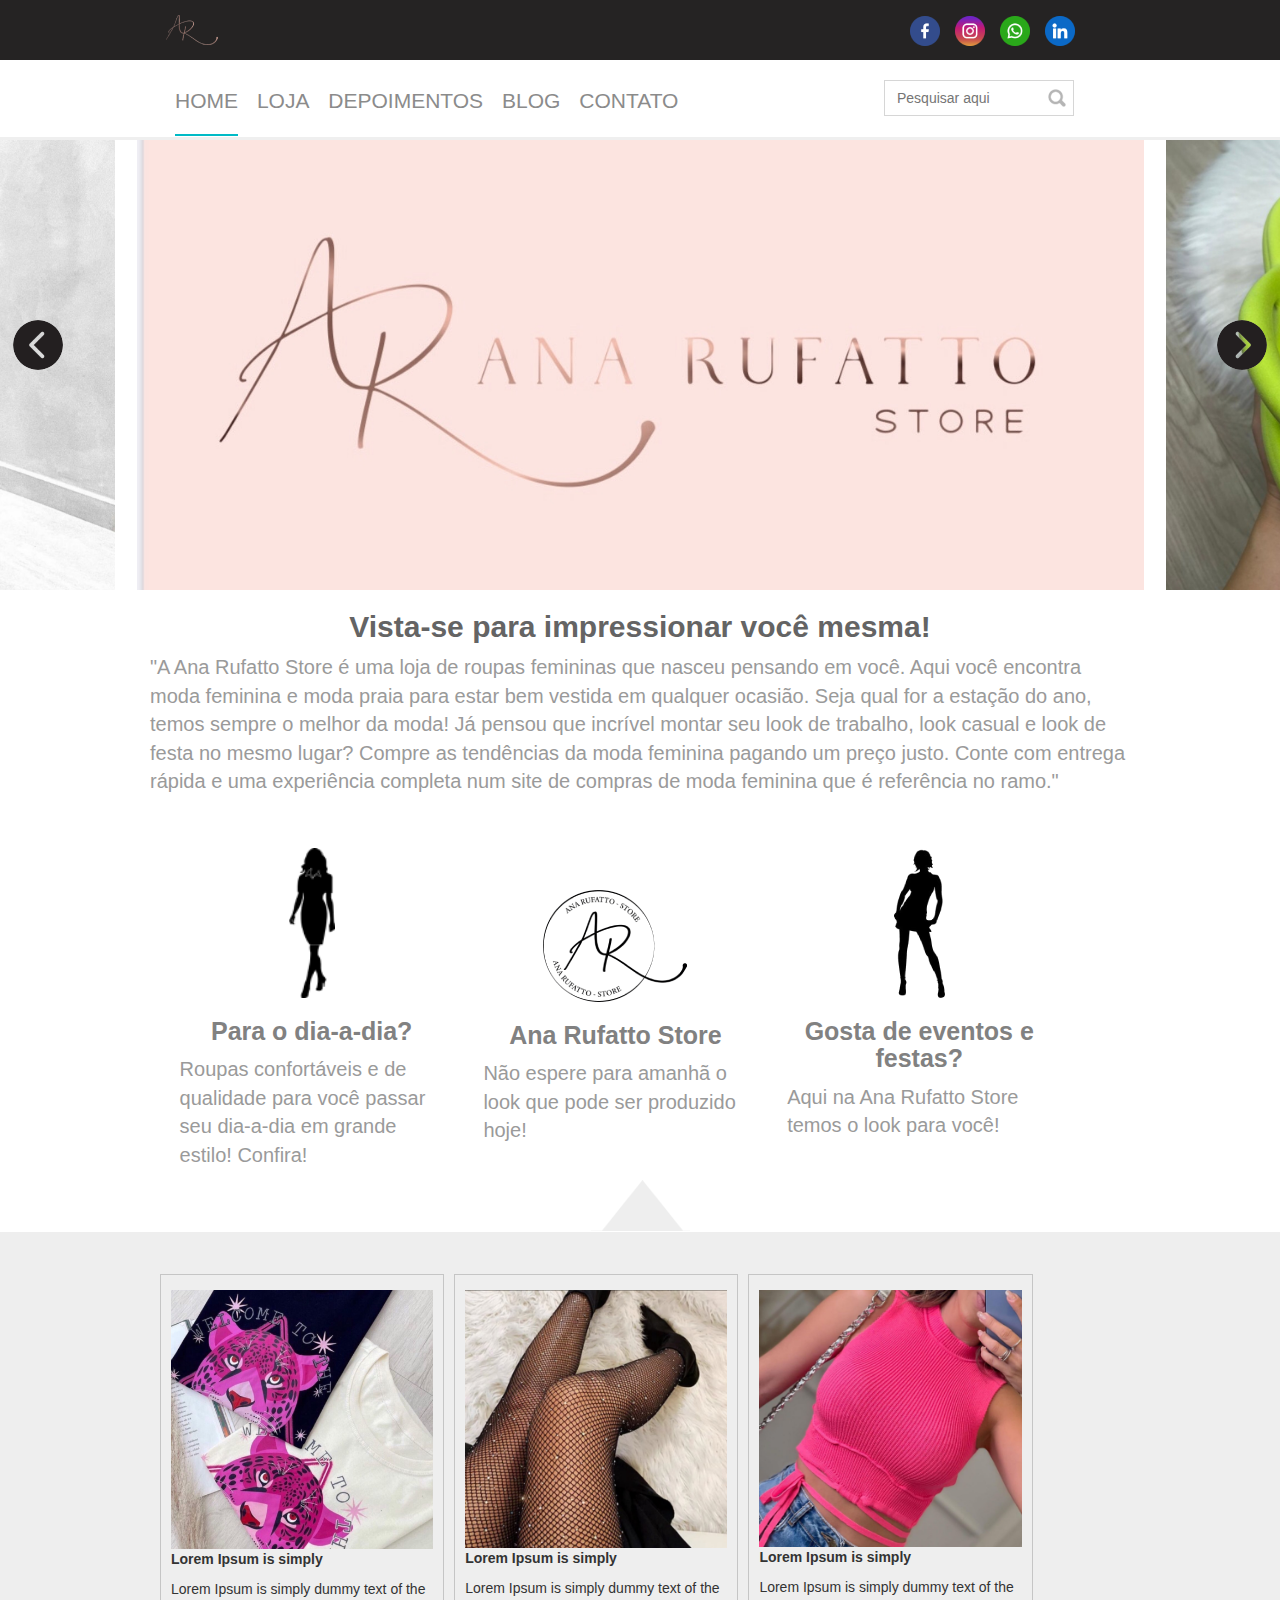
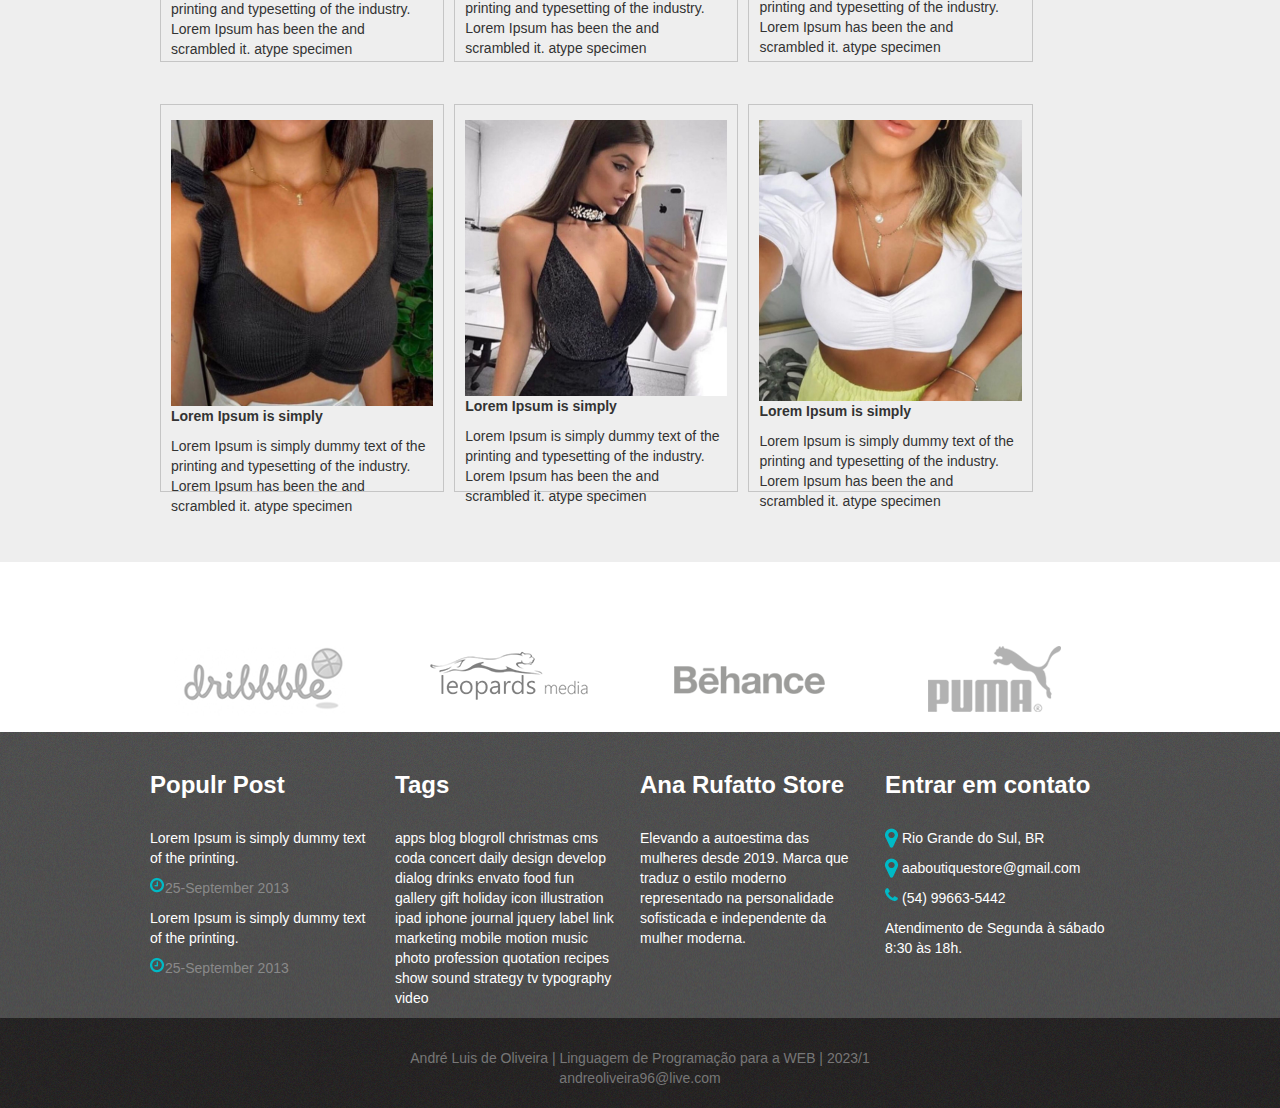
<file: index.html>
<html>

<head>
    <meta charset="UTF-8">
    <script src="https://ajax.googleapis.com/ajax/libs/jquery/3.3.1/jquery.min.js"></script>
    <link rel="stylesheet" href="./css/bootstrep.css">
    <link rel="stylesheet" href="./css/main.css">
    <link rel="stylesheet" type="text/css" href="./css/slick.css" />
    <title>Ana Rufatto Store</title>
</head>

<body>
    <header class="menu-principal">
        <main>
            <div class="header-1">
                <div class="logo">
                    <img src="./img/iconelogo.png" alt="">
                </div>
                <div class="redes-sociais" style="margin-top: 16px;">
                    <ul>
                        <li><a href="https://www.facebook.com/"><img alt="Facebook" title="Facebook"
                                    src="./img/facebook.png"></a></li>
                        <li><a href="https://www.instagram.com/"><img alt="Instagram" title="Instagram"
                                    src="./img/instagram.png"></a></li>
                        <li><a href="https://web.whatsapp.com/"><img alt="WhatsApp" title="WhatsApp"
                                    src="./img/whatsapp.png"></a></li>
                        <li><a href="https://www.linkedin.com/"><img alt="Linkedin" title="Linkedin"
                                    src="./img/linkedin.png"></a></li>
                    </ul>
                </div>
            </div>
        </main>
    </header>
    <main class=" col-100 menu-urls">
        <div class="header-2">
            <div class="menu">
                <ul style="margin-top: 16px;">
                    <li class="active"><a href="index.html">Home</a></li>
                    <li><a href="loja.html">Loja</a></li>
                    <li><a href="depoimentos.html">depoimentos</a></li>
                    <li><a href="blogpessoal.html">Blog</a></li>
                    <li><a href="contato.html">Contato</a></li>
                </ul>
            </div>
            <div class="busca">
                <input placeholder="Pesquisar aqui" type="text">
            </div>
        </div>
    </main>
    <div class="col-100">
        <div class="slider-principal">
            <img src="./img/sliderprincipal.jpeg">
            <img src="./img/slider1.jpeg">
            <img src="./img/slider2.jpeg">
            <img src="./img/slider3.jpeg">
            <img src="./img/slider4.jpeg">
            <img src="./img/slider5.jpeg">
        </div>
    </div>
    <div class="col-100">
        <div class="content texto-destaque">
            <h1><strong>Vista-se para impressionar você mesma!</strong></h1>
            <p>"A Ana Rufatto Store é uma loja de roupas femininas que nasceu pensando em você. Aqui você encontra moda
                feminina e moda praia para estar bem vestida em qualquer ocasião. Seja qual for a estação do ano, temos
                sempre o melhor da moda!
                Já pensou que incrível montar seu look de trabalho, look casual e look de festa no mesmo lugar?

                Compre as tendências da moda feminina pagando um preço justo. Conte com entrega rápida e uma experiência
                completa num site de compras de moda feminina que é referência no ramo."</p>

            <div class="col-3 bloco-texto bloco-texto-full">
                <img src="./img/sombra1.png" alt="">
                <h3><b>Para o dia-a-dia?</b></h3>
                <p>
                    Roupas confortáveis e de qualidade para você passar
                    seu dia-a-dia em grande estilo! Confira!
                </p>
            </div>
            <div class="col-3 bloco-texto bloco-texto-full" style="margin-top: 6em;">
                <img src="./img/logonova (1).png" alt="">
                <h3><b>Ana Rufatto Store</b></h3>
                <p>
                    Não espere para amanhã o look que pode ser produzido hoje!
                </p>
            </div>
            <div class="col-3 bloco-texto bloco-texto-full">
                <img src="./img/sombra3.png" alt="">
                <h3><b>Gosta de eventos e festas?</b></h3>
                <p>
                    Aqui na Ana Rufatto Store temos o look para você!
                </p>
            </div>
        </div>
    </div>
    <div class="col-100 bloco-imagens-texto">
        <div class="content-1">
            <div class="col-3 bloco-texto bloco-imagem">
                <img src="./img/imagem1.jpeg">
                <p><b>Lorem Ipsum is simply</b></p>
                <p>Lorem Ipsum is simply dummy text of the printing and typesetting of the
                    industry. Lorem
                    Ipsum has been
                    the and scrambled it.
                    atype specimen
                </p>
            </div>
            <div class="col-3 bloco-texto bloco-imagem">
                <img src="./img/imagem2.jpeg">
                <p><b>Lorem Ipsum is simply</b></p>
                <p>Lorem Ipsum is simply dummy text of the printing and typesetting of the
                    industry. Lorem
                    Ipsum has been
                    the and scrambled it.
                    atype specimen
                </p>
            </div>
            <div class="col-3 bloco-texto bloco-imagem">
                <img src="./img/imagem3.jpeg">
                <p><b>Lorem Ipsum is simply</b></p>
                <p>Lorem Ipsum is simply dummy text of the printing and typesetting of the
                    industry. Lorem
                    Ipsum has been
                    the and scrambled it.
                    atype specimen
                </p>
            </div>
        </div>
        <div class="content-1">
            <div class="col-3 bloco-texto bloco-imagem">
                <img src="./img/imagem4.jpeg">
                <p><b>Lorem Ipsum is simply</b></p>
                <p>Lorem Ipsum is simply dummy text of the printing and typesetting of the
                    industry. Lorem
                    Ipsum has been
                    the and scrambled it.
                    atype specimen
                </p>
            </div>
            <div class="col-3 bloco-texto bloco-imagem">
                <img src="./img/imagem5.jpeg">
                <p><b>Lorem Ipsum is simply</b></p>
                <p>Lorem Ipsum is simply dummy text of the printing and typesetting of the
                    industry. Lorem
                    Ipsum has been
                    the and scrambled it.
                    atype specimen
                </p>
            </div>
            <div class="col-3 bloco-texto bloco-imagem">
                <img src="./img/imagem6.jpeg">
                <p><b>Lorem Ipsum is simply</b></p>
                <p>Lorem Ipsum is simply dummy text of the printing and typesetting of the
                    industry. Lorem
                    Ipsum has been
                    the and scrambled it.
                    atype specimen
                </p>
            </div>
        </div>
    </div>
    <div class="col-100 bloco-logos">
        <div class="content">
            <div class="col-4">
                <img alt="logo" title="logo" src="img/logo1.png" />
            </div>
            <div class="col-4">
                <img alt="logo" title="logo" src="img/logo2.png" />
            </div>
            <div class="col-4">
                <br />
                <img alt="logo" title="logo" src="img/logo3.png" />
            </div>
            <div class="col-4">
                <img alt="Puma" title="Puma" src="img/logo4.png" />
            </div>
        </div>
    </div>
    <footer>
        <div class="col-100 footer">
            <div class="content">
                <div class="col-4">
                    <h3><b>Populr Post</b></h3>
                    <br>
                    <p>Lorem Ipsum is simply dummy
                        text of the printing.</p>
                    <p class="clock">25-September 2013
                    <p>
                    <p>Lorem Ipsum is simply dummy
                        text of the printing.</p>
                    <p class="clock">25-September 2013
                    <p>
                </div>
                <div class="col-4">
                    <h3><b>Tags</b></h3>
                    <br>
                    <p>apps blog blogroll christmas cms coda concert daily design develop dialog drinks envato food fun
                        gallery gift holiday icon illustration ipad iphone journal jquery label link marketing mobile
                        motion music photo profession quotation recipes show sound strategy tv typography video</p>
                </div>
                <div class="col-4">
                    <h3><b>Ana Rufatto Store</b></h3>
                    <br>
                    <p>
                        Elevando a autoestima das mulheres desde 2019.
                        Marca que traduz o estilo moderno representado na personalidade sofisticada e independente da
                        mulher moderna.
                    </p>
                </div>
                <div class="col-4">
                    <h3><b>Entrar em contato</b></h3>
                    <br>
                    <p class="local">Rio Grande do Sul, BR
                    <p>
                    <p class="emailico">aaboutiquestore@gmail.com
                    <p>
                    <p class="telefoneico">(54) 99663-5442
                    <p>
                    <p>Atendimento de Segunda à sábado 8:30 às 18h.
                    <p>
                </div>
            </div>
        </div>
    </footer>
    <div class="col-100 footer-2">
        <div class="content">

            <p class="text-muted text-center">
                André Luis de Oliveira | Linguagem de Programação para a WEB | 2023/1</br>andreoliveira96@live.com
            </p>
        </div>
    </div>
    <script type="text/javascript" src="./js/jquery-1.11.0.min.js"></script>
    <script type="text/javascript" src="./js/jquery-migrate-1.2.1.min.js"></script>
    <script type="text/javascript" src="./js/slick.min.js"></script>
    <script type="text/javascript" src="./js/main.js"></script>
</body>

</html>
</file>
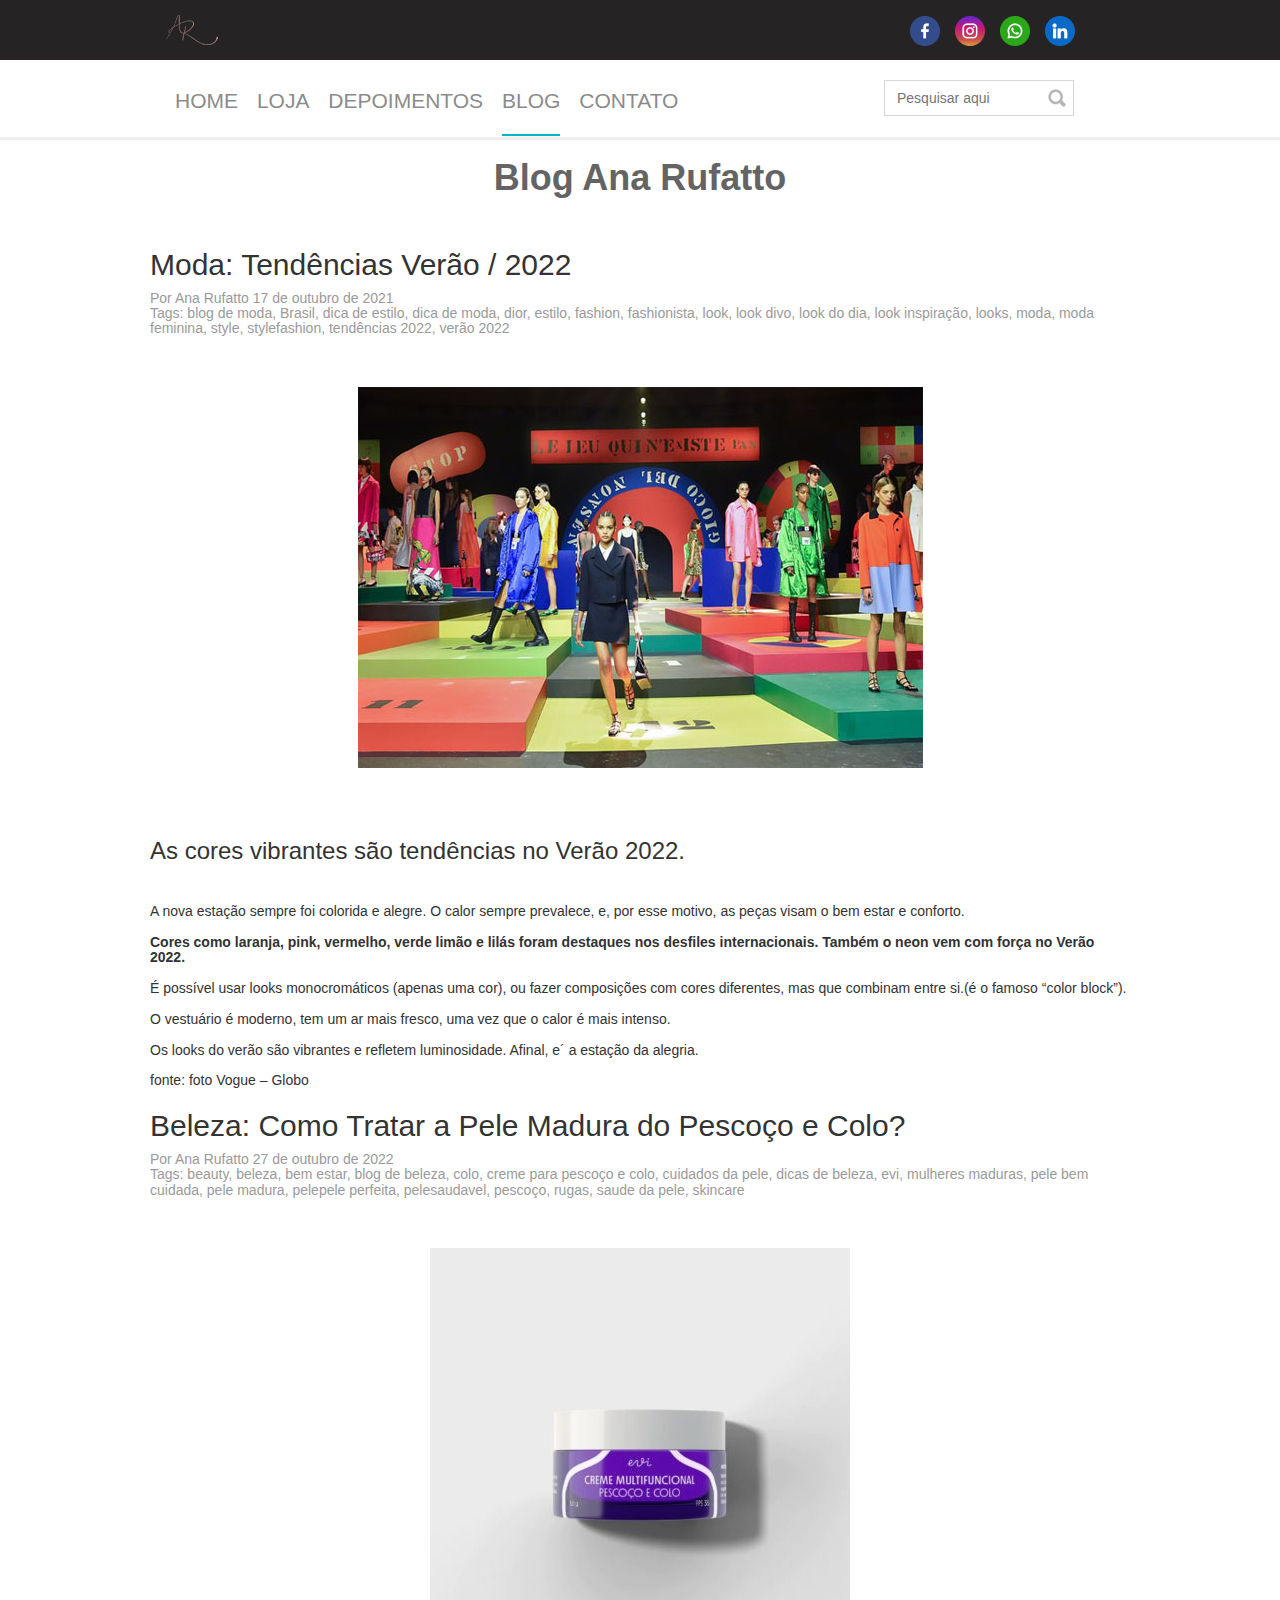
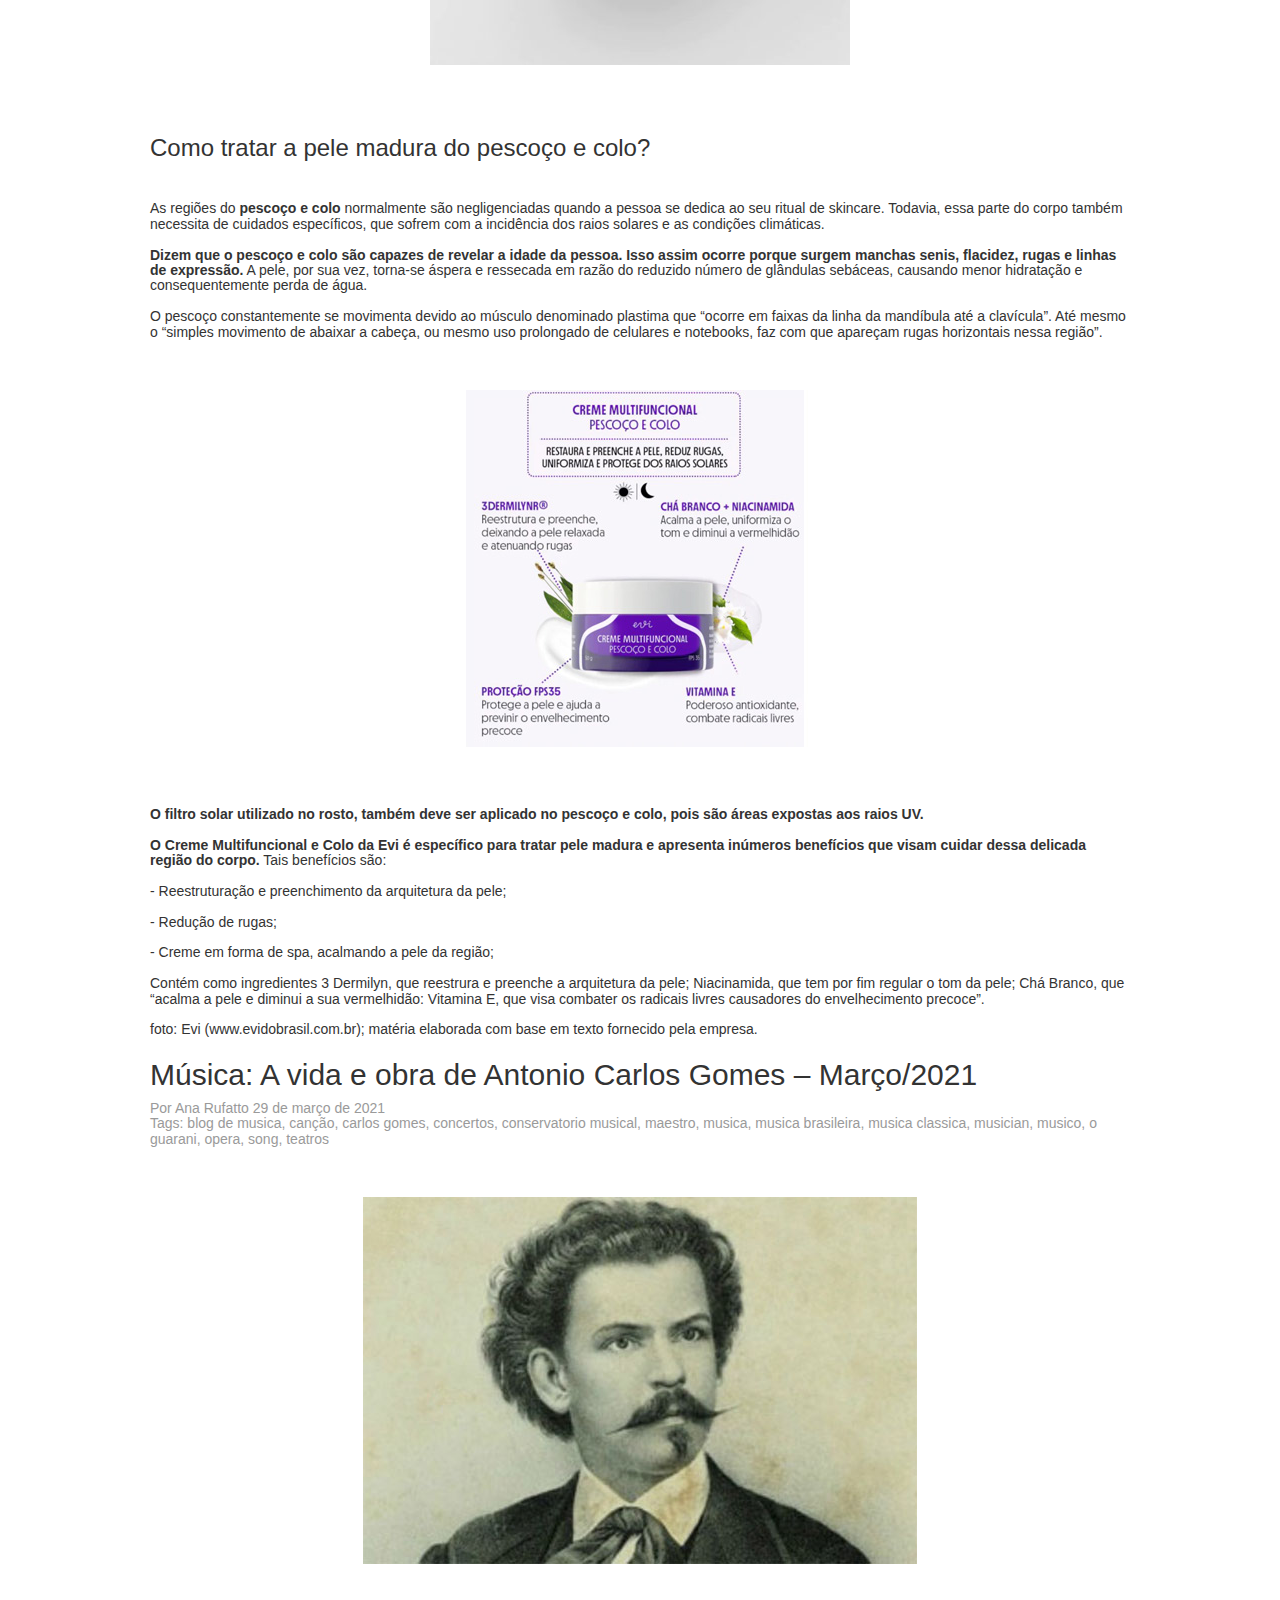
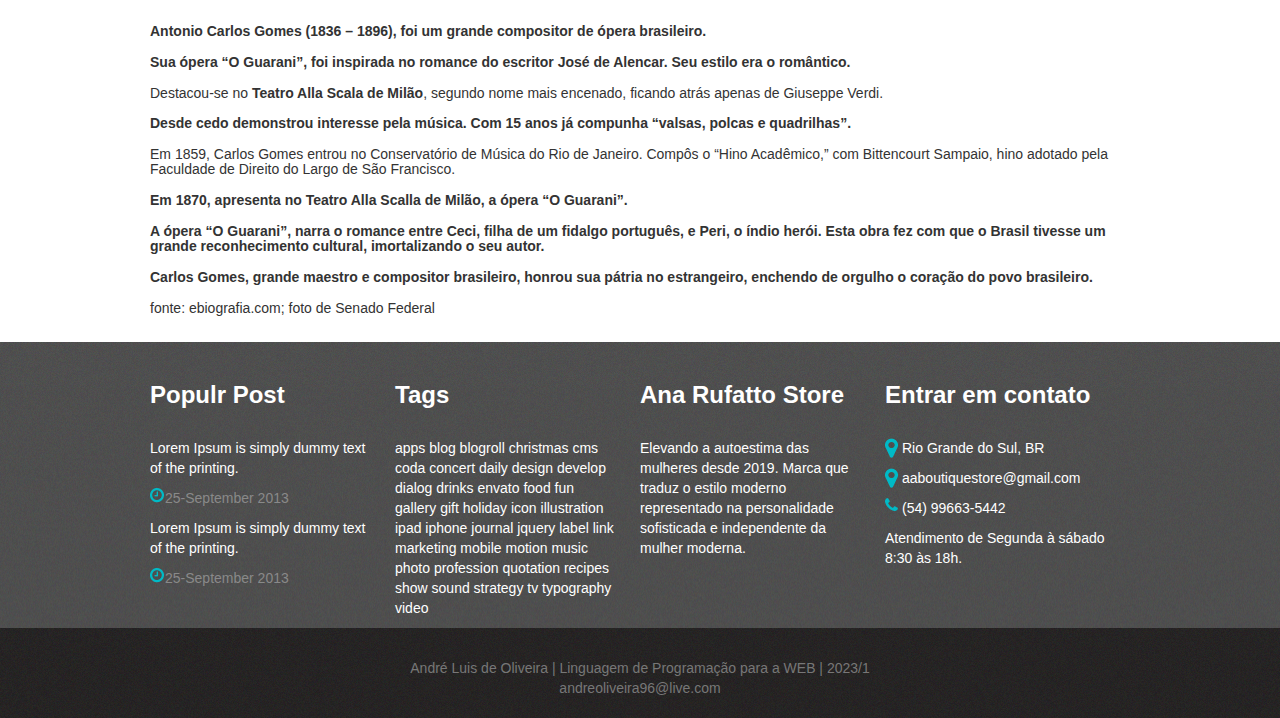
<file: blogpessoal.html>
<!DOCTYPE html>
<html>

<head>
    <meta charset="UTF-8">
    <script src="https://ajax.googleapis.com/ajax/libs/jquery/3.3.1/jquery.min.js"></script>
    <link rel="stylesheet" href="./css/bootstrep.css">
    <link rel="stylesheet" href="./css/main.css">
    <link rel="stylesheet" type="text/css" href="./css/slick.css" />
    <title>Blog Pessoal</title>
</head>

<body>
    <header class="menu-principal">
        <main>
            <div class="header-1">
                <div class="logo">
                    <img src="./img/iconelogo.png" alt="">
                </div>
                <div class="redes-sociais" style="margin-top: 16px;">
                    <ul>
                        <li><a href=""><img alt="Facebook" title="Facebook" src="./img/facebook.png"></a></li>
                        <li><a href=""><img alt="Instagram" title="Instagram" src="./img/instagram.png"></a></li>
                        <li><a href=""><img alt="WhatsApp" title="WhatsApp" src="./img/whatsapp.png"></a></li>
                        <li><a href=""><img alt="Linkedin" title="Linkedin" src="./img/linkedin.png"></a></li>
                    </ul>
                </div>
            </div>
        </main>
    </header>
    <main class=" col-100 menu-urls">
        <div class="header-2">
            <div class="menu">
                <ul style="margin-top: 16px;">
                    <li><a href="index.html">Home</a></li>
                    <li><a href="loja.html">Loja</a></li>
                    <li><a href="depoimentos.html">depoimentos</a></li>
                    <li class="active"><a href="blogpessoal.html">Blog</a></li>
                    <li><a href="contato.html">Contato</a></li>
                </ul>
            </div>
            <div class="busca">
                <input placeholder="Pesquisar aqui" type="text">
            </div>
        </div>
    </main>
    <div>
        <div class="content">
            <h1 style="text-align: center; margin-top: 10%;" class="texto-destaque"><strong>Blog Ana Rufatto</strong>
            </h1>
            <br>
            <div>
                <h2>Moda: Tendências Verão / 2022</h2>
                <h5 style="color: #9a9a9a;">Por Ana Rufatto 17 de outubro de 2021
                    <br>
                    Tags: blog de moda, Brasil, dica de estilo,
                    dica de moda, dior, estilo, fashion, fashionista, look, look divo, look do dia, look inspiração,
                    looks,
                    moda, moda feminina, style, stylefashion, tendências 2022, verão 2022
                </h5>
                <br><br>
                <p style="text-align: center;"><img src="./img/blog2.jpg" alt=""></p>
                <br><br>
                <h3>As cores vibrantes são tendências no Verão 2022.</h3>
                <br>
                <h5>A nova estação sempre foi colorida e alegre. O calor sempre prevalece, e, por esse motivo, as peças
                    visam o bem estar e conforto.
                    <br>
                    <br>
                    <strong>
                        Cores como laranja, pink, vermelho, verde limão e lilás foram destaques nos desfiles
                        internacionais.
                        Também o neon vem com força no Verão 2022.
                    </strong>
                    <br><br>
                    É possível usar looks monocromáticos (apenas uma cor), ou fazer composições com cores diferentes,
                    mas
                    que combinam entre si.(é o famoso “color block”).
                    <br><br>
                    O vestuário é moderno, tem um ar mais fresco, uma vez que o calor é mais intenso.
                    <br><br>
                    Os looks do verão são vibrantes e refletem luminosidade. Afinal, e´ a estação da alegria.
                    <br><br>
                    fonte: foto Vogue – Globo
                </h5>
            </div>
            <div>
                <h2>Beleza: Como Tratar a Pele Madura do Pescoço e Colo?</h2>
                <h5 style="color: #9a9a9a;">Por Ana Rufatto 27 de outubro de 2022
                    <br>
                    Tags: beauty, beleza, bem estar, blog de beleza, colo, creme para pescoço e colo, cuidados da pele,
                    dicas de beleza, evi, mulheres maduras, pele bem cuidada, pele madura, pelepele perfeita,
                    pelesaudavel,
                    pescoço, rugas, saude da pele, skincare
                </h5>
                <br><br>
                <p style="text-align: center;"><img src="./img/blog1.jpeg" alt=""></p>
                <br><br>
                <h3>Como tratar a pele madura do pescoço e colo?</h3>
                <br>
                <h5>As regiões do <strong>pescoço e colo</strong> normalmente são negligenciadas quando a pessoa se
                    dedica
                    ao seu ritual de
                    skincare. Todavia, essa parte do corpo também necessita de cuidados específicos, que sofrem com a
                    incidência dos raios solares e as condições climáticas.
                    <br>
                    <br>
                    <strong> Dizem que o pescoço e colo são capazes de revelar a idade da pessoa. Isso assim ocorre
                        porque
                        surgem
                        manchas senis, flacidez, rugas e linhas de expressão.</strong> A pele, por sua vez, torna-se
                    áspera
                    e ressecada
                    em razão do reduzido número de glândulas sebáceas, causando menor hidratação e consequentemente
                    perda de
                    água.
                    <br>
                    <br>
                    O pescoço constantemente se movimenta devido ao músculo denominado plastima que “ocorre em faixas da
                    linha da mandíbula até a clavícula”. Até mesmo o “simples movimento de abaixar a cabeça, ou mesmo
                    uso
                    prolongado de celulares e notebooks, faz com que apareçam rugas horizontais nessa região”.
                </h5>
                <br><br>
                <p style="text-align: center;"><img src="./img/blog1.1.jpg" alt=""></p>
                <br><br>
                <h5>
                    <strong>O filtro solar utilizado no rosto, também deve ser aplicado no pescoço e colo, pois são
                        áreas
                        expostas aos raios UV.
                        <br><br>
                        O Creme Multifuncional e Colo da Evi é específico para tratar pele madura e apresenta inúmeros
                        benefícios que visam cuidar dessa delicada região do corpo.</strong> Tais benefícios são:
                    <br><br>
                    - Reestruturação e preenchimento da arquitetura da pele;<br><br>
                    - Redução de rugas;<br><br>
                    - Creme em forma de spa, acalmando a pele da região;<br><br>
                    Contém como ingredientes 3 Dermilyn, que reestrura e preenche a arquitetura da pele; Niacinamida,
                    que
                    tem por fim regular o tom da pele; Chá Branco, que “acalma a pele e diminui a sua vermelhidão:
                    Vitamina
                    E, que visa combater os radicais livres causadores do envelhecimento precoce”.
                    <br><br>
                    foto: Evi (www.evidobrasil.com.br); matéria elaborada com base em texto fornecido pela empresa.
                </h5>
            </div>
            <div>
                <h2>Música: A vida e obra de Antonio Carlos Gomes – Março/2021</h2>
                <h5 style="color: #9a9a9a;">Por Ana Rufatto 29 de março de 2021
                    <br>
                    Tags: blog de musica, canção, carlos gomes,
                    concertos, conservatorio musical, maestro, musica, musica brasileira, musica classica, musician,
                    musico,
                    o guarani, opera, song, teatros
                </h5>
                <br><br>
                <p style="text-align: center;"><img src="./img/blog3.jpg" alt=""></p>
                <br><br>
                <h5>
                    <strong>Antonio Carlos Gomes (1836 – 1896), foi um grande compositor de ópera brasileiro.
                        <br><br>
                        Sua ópera “O Guarani”, foi inspirada no romance do escritor José de Alencar. Seu estilo era o
                        romântico.</strong>
                    <br><br>
                    Destacou-se no <strong>Teatro Alla Scala de Milão</strong>, segundo nome mais encenado, ficando
                    atrás
                    apenas de Giuseppe Verdi. <br><br>
                    <strong>Desde cedo demonstrou interesse pela música. Com 15 anos já compunha “valsas, polcas e
                        quadrilhas”.</strong><br><br>
                    Em 1859, Carlos Gomes entrou no Conservatório de Música do Rio de Janeiro. Compôs o “Hino
                    Acadêmico,”
                    com Bittencourt Sampaio, hino adotado pela Faculdade de Direito do Largo de São Francisco.
                    <br><br>
                    <strong>Em 1870, apresenta no Teatro Alla Scalla de Milão, a ópera “O Guarani”.
                        <br><br>
                        A ópera “O Guarani”, narra o romance entre Ceci, filha de um fidalgo português, e Peri, o índio
                        herói. Esta obra fez com que o Brasil tivesse um grande reconhecimento cultural, imortalizando o
                        seu
                        autor.
                        <br><br>
                        Carlos Gomes, grande maestro e compositor brasileiro, honrou sua pátria no estrangeiro, enchendo
                        de
                        orgulho o coração do povo brasileiro.</strong>
                    <br><br>
                    fonte: ebiografia.com; foto de Senado Federal
                    <br><br>
                </h5>
            </div>
        </div>
    </div>
    <footer>
        <div class="col-100 footer">
            <div class="content">
                <div class="col-4">
                    <h3><b>Populr Post</b></h3>
                    <br>
                    <p>Lorem Ipsum is simply dummy
                        text of the printing.</p>
                    <p class="clock">25-September 2013
                    <p>
                    <p>Lorem Ipsum is simply dummy
                        text of the printing.</p>
                    <p class="clock">25-September 2013
                    <p>
                </div>
                <div class="col-4">
                    <h3><b>Tags</b></h3>
                    <br>
                    <p>apps blog blogroll christmas cms coda concert daily design develop dialog drinks envato food fun
                        gallery gift holiday icon illustration ipad iphone journal jquery label link marketing mobile
                        motion music photo profession quotation recipes show sound strategy tv typography video</p>
                </div>
                <div class="col-4">
                    <h3><b>Ana Rufatto Store</b></h3>
                    <br>
                    <p>
                        Elevando a autoestima das mulheres desde 2019.
                        Marca que traduz o estilo moderno representado na personalidade sofisticada e independente da
                        mulher moderna.
                    </p>
                </div>
                <div class="col-4">
                    <h3><b>Entrar em contato</b></h3>
                    <br>
                    <p class="local">Rio Grande do Sul, BR
                    <p>
                    <p class="emailico">aaboutiquestore@gmail.com
                    <p>
                    <p class="telefoneico">(54) 99663-5442
                    <p>
                    <p>Atendimento de Segunda à sábado 8:30 às 18h.
                    <p>
                </div>
            </div>
        </div>
    </footer>
    <div class="col-100 footer-2">
        <div class="content">

            <p class="text-muted text-center">
                André Luis de Oliveira | Linguagem de Programação para a WEB | 2023/1</br>andreoliveira96@live.com
        </div>
    </div>
</body>

</html>
</file>
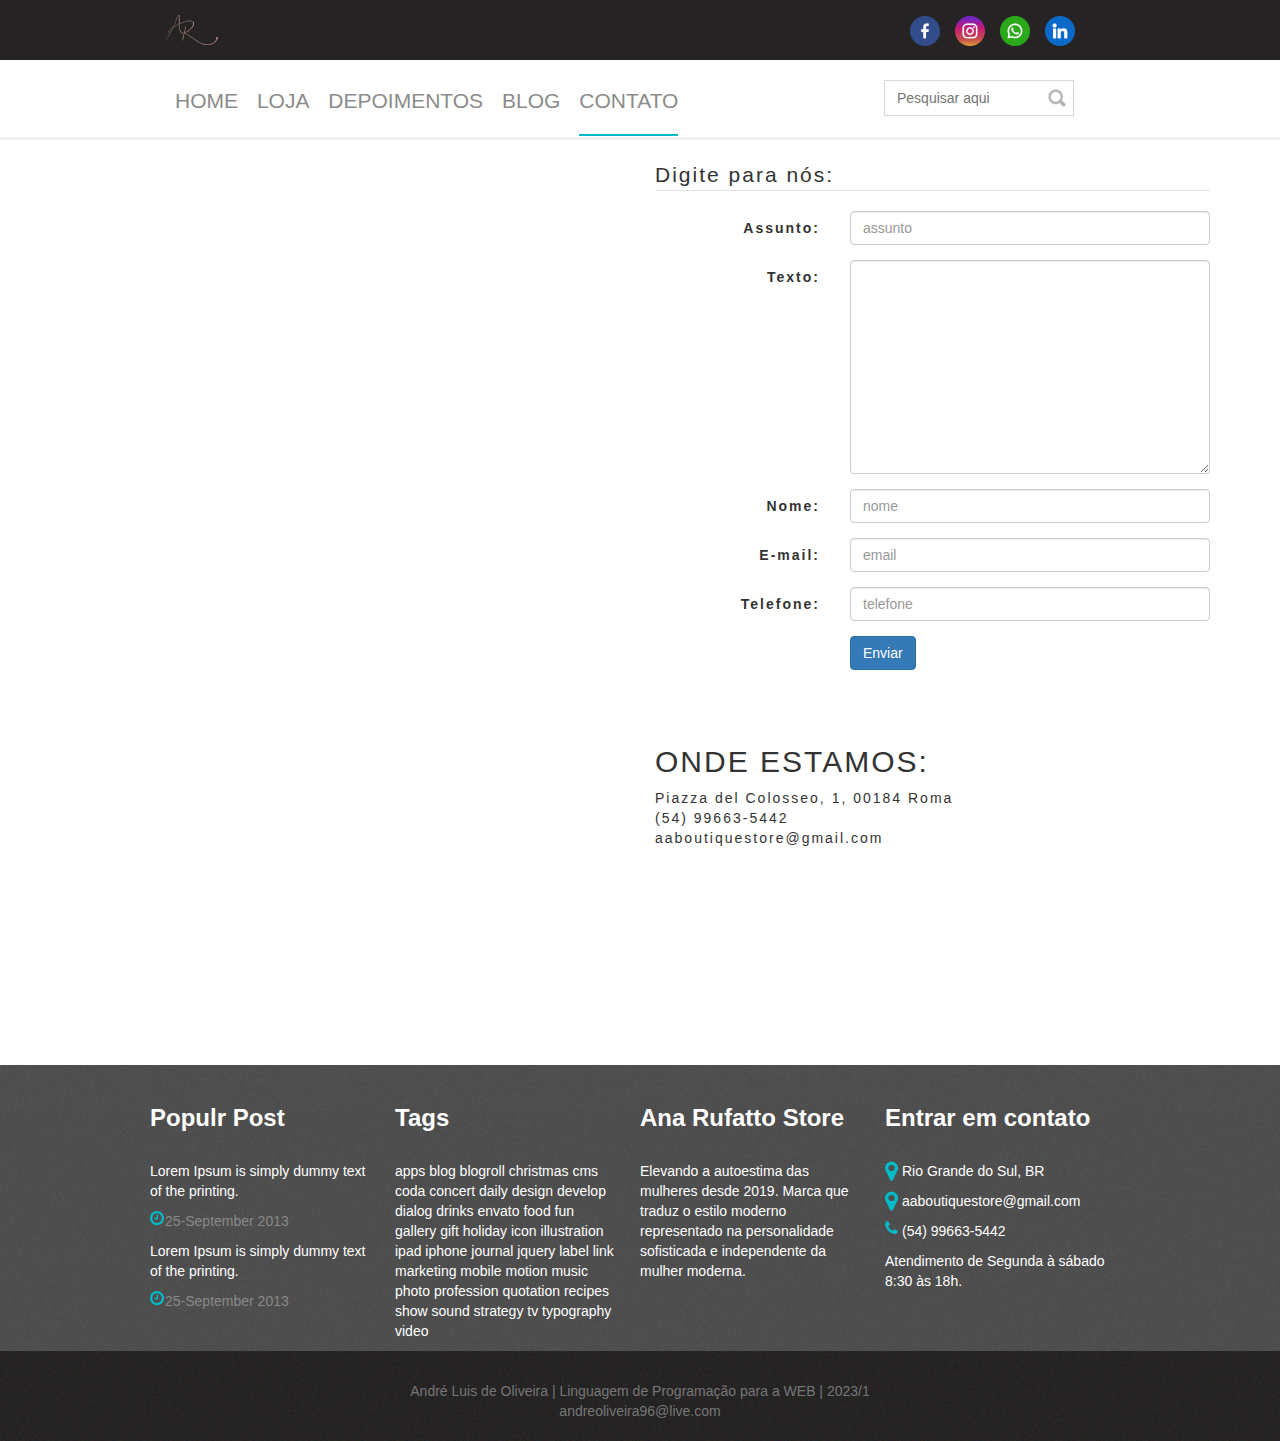
<file: contato.html>
<!DOCTYPE html>
<html>

<head>
    <meta charset="UTF-8">
    <script src="https://ajax.googleapis.com/ajax/libs/jquery/3.3.1/jquery.min.js"></script>
    <link rel="stylesheet" href="./css/bootstrep.css">
    <link rel="stylesheet" href="./css/main.css">
    <link rel="stylesheet" type="text/css" href="./css/slick.css" />
    <title>Contato</title>
</head>

<body>
    <header class="menu-principal">
        <main>
            <div class="header-1">
                <div class="logo">
                    <img src="./img/iconelogo.png" alt="">
                </div>
                <div class="redes-sociais" style="margin-top: 16px;">
                    <ul>
                        <li><a href=""><img alt="Facebook" title="Facebook" src="./img/facebook.png"></a></li>
                        <li><a href=""><img alt="Instagram" title="Instagram" src="./img/instagram.png"></a></li>
                        <li><a href=""><img alt="WhatsApp" title="WhatsApp" src="./img/whatsapp.png"></a></li>
                        <li><a href=""><img alt="Linkedin" title="Linkedin" src="./img/linkedin.png"></a></li>
                    </ul>
                </div>
            </div>
        </main>
    </header>
    <main class=" col-100 menu-urls">
        <div class="header-2">
            <div class="menu">
                <ul style="margin-top: 16px;">
                    <li><a href="index.html">Home</a></li>
                    <li><a href="loja.html">Loja</a></li>
                    <li><a href="depoimentos.html">depoimentos</a></li>
                    <li><a href="blogpessoal.html">Blog</a></li>
                    <li class="active"><a href="contato.html">Contato</a></li>
                </ul>
            </div>
            <div class="busca">
                <input placeholder="Pesquisar aqui" type="text">
            </div>
        </div>
    </main>



    <div class="row divc" id="contatti">
        <div class="container mt-5">
            <div class="row" style="height:450px;">
                <div class="col-md-6 maps" style="margin-top:20px;">
                    <iframe
                        src="https://www.google.com/maps/embed?pb=!1m14!1m8!1m3!1d11880.492291371422!2d12.4922309!3d41.8902102!3m2!1i1024!2i768!4f13.1!3m3!1m2!1s0x0%3A0x28f1c82e908503c4!2sColosseo!5e0!3m2!1sit!2sit!4v1524815927977"
                        frameborder="0" style="border:0" allowfullscreen></iframe>
                </div>
                <div class="col-md-6" style="margin-top:20px;">
                    <form class="form-horizontal" method="post" action="">
                        <fieldset>
                            <!-- Form Name -->
                            <legend>Digite para nós:</legend>
                            <!-- Text input-->
                            <div class="form-group">
                                <label class="col-md-4 control-label" for="assunto">Assunto:</label>
                                <div class="col-md-8">
                                    <input id="assunto" name="assunto" type="text" placeholder="assunto"
                                        class="form-control input-md">
                                </div>
                            </div>
                            <!-- Textarea -->
                            <div class="form-group">
                                <label class="col-md-4 control-label" for="textarea">Texto:</label>
                                <div class="col-md-8">
                                    <textarea class="form-control rounded-0" id="exampleFormControlTextarea1"
                                        rows="10"></textarea>
                                </div>
                            </div>
                            <!-- Text input-->
                            <div class="form-group">
                                <label class="col-md-4 control-label" for="nome">Nome:</label>
                                <div class="col-md-8">
                                    <input id="nome" name="nome" type="text" placeholder="nome"
                                        class="form-control input-md">
                                </div>
                            </div>
                            <!-- Text input-->
                            <div class="form-group">
                                <label class="col-md-4 control-label" for="email">E-mail:</label>
                                <div class="col-md-8">
                                    <input id="email" name="email" type="text" placeholder="email"
                                        class="form-control input-md">
                                </div>
                            </div>
                            <!-- Text input-->
                            <div class="form-group">
                                <label class="col-md-4 control-label" for="telefone">Telefone:</label>
                                <div class="col-md-8">
                                    <input id="telefone" name="telefone" type="text" placeholder="telefone"
                                        class="form-control input-md">
                                </div>
                            </div>
                            <!-- Button -->
                            <div class="form-group">
                                <label class="col-md-4 control-label" for="enviar"></label>
                                <div class="col-md-4">
                                    <button id="enviar" name="enviar" class="btn btn-primary"
                                        type="submit">Enviar</button>
                                </div>
                            </div>
                        </fieldset>
                    </form>
                    <div class="text-white" style="margin-top:60px;">
                        <h2 class="text-uppercase mt-4 font-weight-bold">Onde estamos:</h2>
                        <i class="fas fa-globe mt-3"></i> Piazza del Colosseo, 1, 00184 Roma<br>
                        <i class="fas fa-globe mt-3"></i> (54) 99663-5442<br>
                        <i class="fas fa-globe mt-3"></i> aaboutiquestore@gmail.com<br>
                    </div>
                </div>
            </div>
        </div>
    </div>



    <footer>
        <div class="col-100 footer">
            <div class="content">
                <div class="col-4">
                    <h3><b>Populr Post</b></h3>
                    <br>
                    <p>Lorem Ipsum is simply dummy
                        text of the printing.</p>
                    <p class="clock">25-September 2013
                    <p>
                    <p>Lorem Ipsum is simply dummy
                        text of the printing.</p>
                    <p class="clock">25-September 2013
                    <p>
                </div>
                <div class="col-4">
                    <h3><b>Tags</b></h3>
                    <br>
                    <p>apps blog blogroll christmas cms coda concert daily design develop dialog drinks envato food fun
                        gallery gift holiday icon illustration ipad iphone journal jquery label link marketing mobile
                        motion music photo profession quotation recipes show sound strategy tv typography video</p>
                </div>
                <div class="col-4">
                    <h3><b>Ana Rufatto Store</b></h3>
                    <br>
                    <p>
                        Elevando a autoestima das mulheres desde 2019.
                        Marca que traduz o estilo moderno representado na personalidade sofisticada e independente da
                        mulher moderna.
                    </p>
                </div>
                <div class="col-4">
                    <h3><b>Entrar em contato</b></h3>
                    <br>
                    <p class="local">Rio Grande do Sul, BR
                    <p>
                    <p class="emailico">aaboutiquestore@gmail.com
                    <p>
                    <p class="telefoneico">(54) 99663-5442
                    <p>
                    <p>Atendimento de Segunda à sábado 8:30 às 18h.
                    <p>
                </div>
            </div>
        </div>
    </footer>
    <div class="col-100 footer-2">
        <div class="content">

            <p class="text-muted text-center">
                André Luis de Oliveira | Linguagem de Programação para a WEB | 2023/1</br>andreoliveira96@live.com
        </div>
    </div>
</body>

</html>
</file>
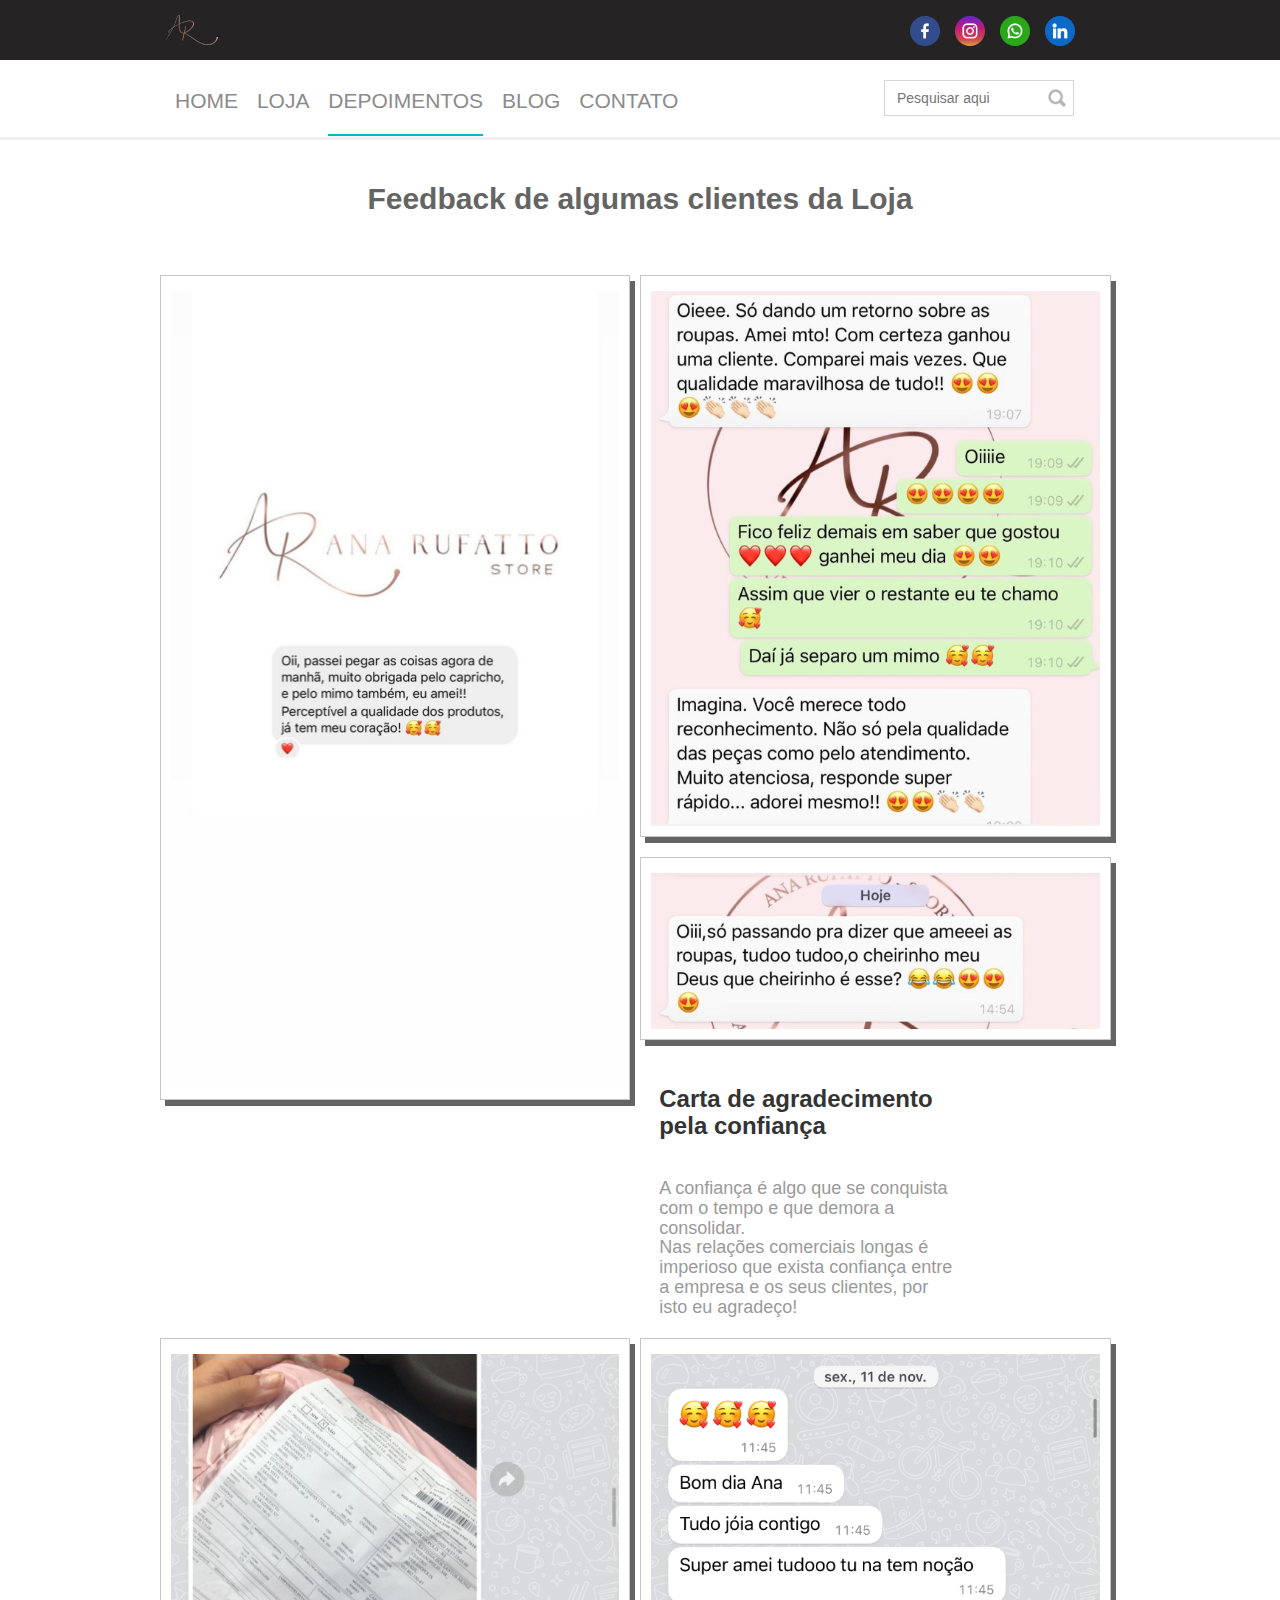
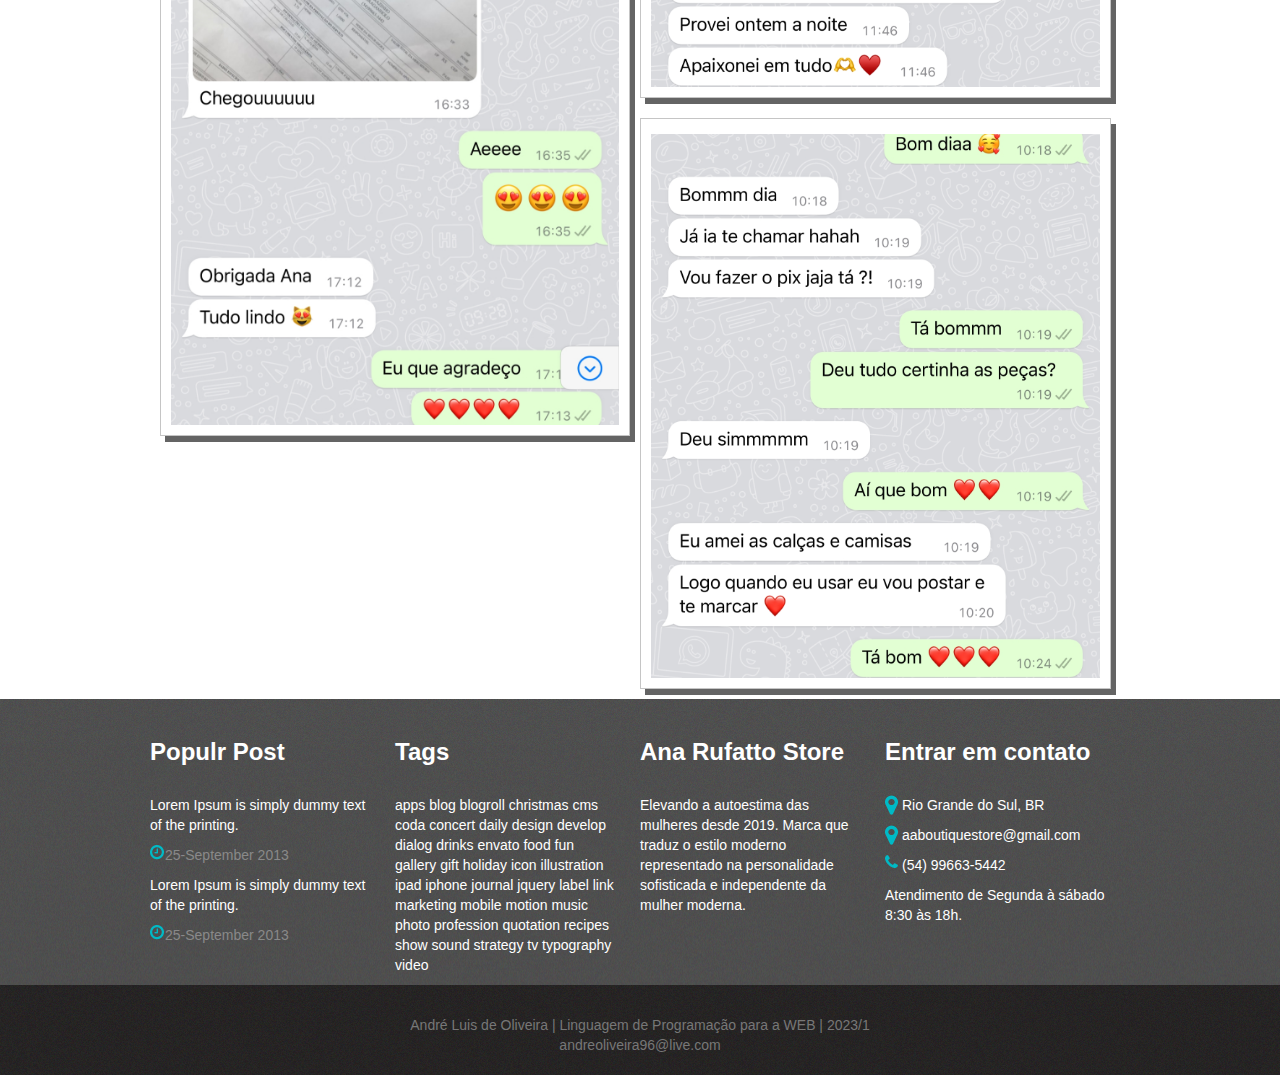
<file: depoimentos.html>
<!DOCTYPE html>
<html>

<head>
    <meta charset="UTF-8">
    <script src="https://ajax.googleapis.com/ajax/libs/jquery/3.3.1/jquery.min.js"></script>
    <link rel="stylesheet" href="./css/bootstrep.css">
    <link rel="stylesheet" href="./css/main.css">
    <link rel="stylesheet" type="text/css" href="./css/slick.css" />
    <title>Depoimentos</title>
</head>

<body>
    <header class="menu-principal">
        <main>
            <div class="header-1">
                <div class="logo">
                    <img src="./img/iconelogo.png" alt="">
                </div>
                <div class="redes-sociais" style="margin-top: 16px;">
                    <ul>
                        <li><a href=""><img alt="Facebook" title="Facebook" src="./img/facebook.png"></a></li>
                        <li><a href=""><img alt="Instagram" title="Instagram" src="./img/instagram.png"></a></li>
                        <li><a href=""><img alt="WhatsApp" title="WhatsApp" src="./img/whatsapp.png"></a></li>
                        <li><a href=""><img alt="Linkedin" title="Linkedin" src="./img/linkedin.png"></a></li>
                    </ul>
                </div>
            </div>
        </main>
    </header>
    <main class=" col-100 menu-urls">
        <div class="header-2">
            <div class="menu">
                <ul style="margin-top: 16px;">
                    <li><a href="index.html">Home</a></li>
                    <li><a href="loja.html">Loja</a></li>
                    <li class="active"><a href="depoimentos.html">Depoimentos</a></li>
                    <li><a href="blogpessoal.html">Blog</a></li>
                    <li><a href="contato.html">Contato</a></li>
                </ul>
            </div>
            <div class="busca">
                <input placeholder="Pesquisar aqui" type="text">
            </div>
        </div>
    </main>


    <div style="text-align: center; padding-top: 8%;" class="texto-destaque">
        <h1><strong>Feedback de algumas clientes da Loja</strong></h1>
        <br><br>
    </div>

    <div class="col-100">
        <div class="content-1">
            <div class="col-dep bloco-imagem-dep">
                <img src="./img/depoimento1.jpeg" alt="">
            </div>
        </div>
        <div class="content-1">
            <div class="col-dep bloco-imagem-dep">
                <img src="./img/depoimento3.jpeg" alt="">
            </div>
        </div>
        <div class="content-1">
            <div class="col-dep bloco-imagem-dep">
                <img src="./img/depoimento2.jpeg" alt="">
            </div>
        </div>
        <div class="content text-position">
            <h3><strong>Carta de agradecimento pela confiança</strong></h3>
            <br>
            <h4 style="color: #9a9a9a;">A confiança é algo que se conquista com o tempo e que demora a consolidar.<br>
                Nas
                relações comerciais
                longas é
                imperioso que exista confiança entre a empresa e os seus clientes, por isto eu agradeço!</h4>
        </div>
        <div class="content-1">
            <div class="col-dep bloco-imagem-dep">
                <img src="./img/depoimento5.jpeg" alt="">
            </div>
        </div>
        <div class="content-1">
            <div class="col-dep bloco-imagem-dep">
                <img src="./img/depoimento6.jpeg" alt="">
            </div>
        </div>
        <div class="content-1">
            <div class="col-dep bloco-imagem-dep">
                <img src="./img/depoimento7.jpeg" alt="">
            </div>
        </div>
    </div>

    <footer>
        <div class="col-100 footer">
            <div class="content">
                <div class="col-4">
                    <h3><b>Populr Post</b></h3>
                    <br>
                    <p>Lorem Ipsum is simply dummy
                        text of the printing.</p>
                    <p class="clock">25-September 2013
                    <p>
                    <p>Lorem Ipsum is simply dummy
                        text of the printing.</p>
                    <p class="clock">25-September 2013
                    <p>
                </div>
                <div class="col-4">
                    <h3><b>Tags</b></h3>
                    <br>
                    <p>apps blog blogroll christmas cms coda concert daily design develop dialog drinks envato food fun
                        gallery gift holiday icon illustration ipad iphone journal jquery label link marketing mobile
                        motion music photo profession quotation recipes show sound strategy tv typography video</p>
                </div>
                <div class="col-4">
                    <h3><b>Ana Rufatto Store</b></h3>
                    <br>
                    <p>
                        Elevando a autoestima das mulheres desde 2019.
                        Marca que traduz o estilo moderno representado na personalidade sofisticada e independente da
                        mulher moderna.
                    </p>
                </div>
                <div class="col-4">
                    <h3><b>Entrar em contato</b></h3>
                    <br>
                    <p class="local">Rio Grande do Sul, BR
                    <p>
                    <p class="emailico">aaboutiquestore@gmail.com
                    <p>
                    <p class="telefoneico">(54) 99663-5442
                    <p>
                    <p>Atendimento de Segunda à sábado 8:30 às 18h.
                    <p>
                </div>
            </div>
        </div>
    </footer>
    <div class="col-100 footer-2">
        <div class="content">

            <p class="text-muted text-center">
                André Luis de Oliveira | Linguagem de Programação para a WEB | 2023/1</br>andreoliveira96@live.com
            </p>
        </div>
    </div>
</body>

</html>
</file>
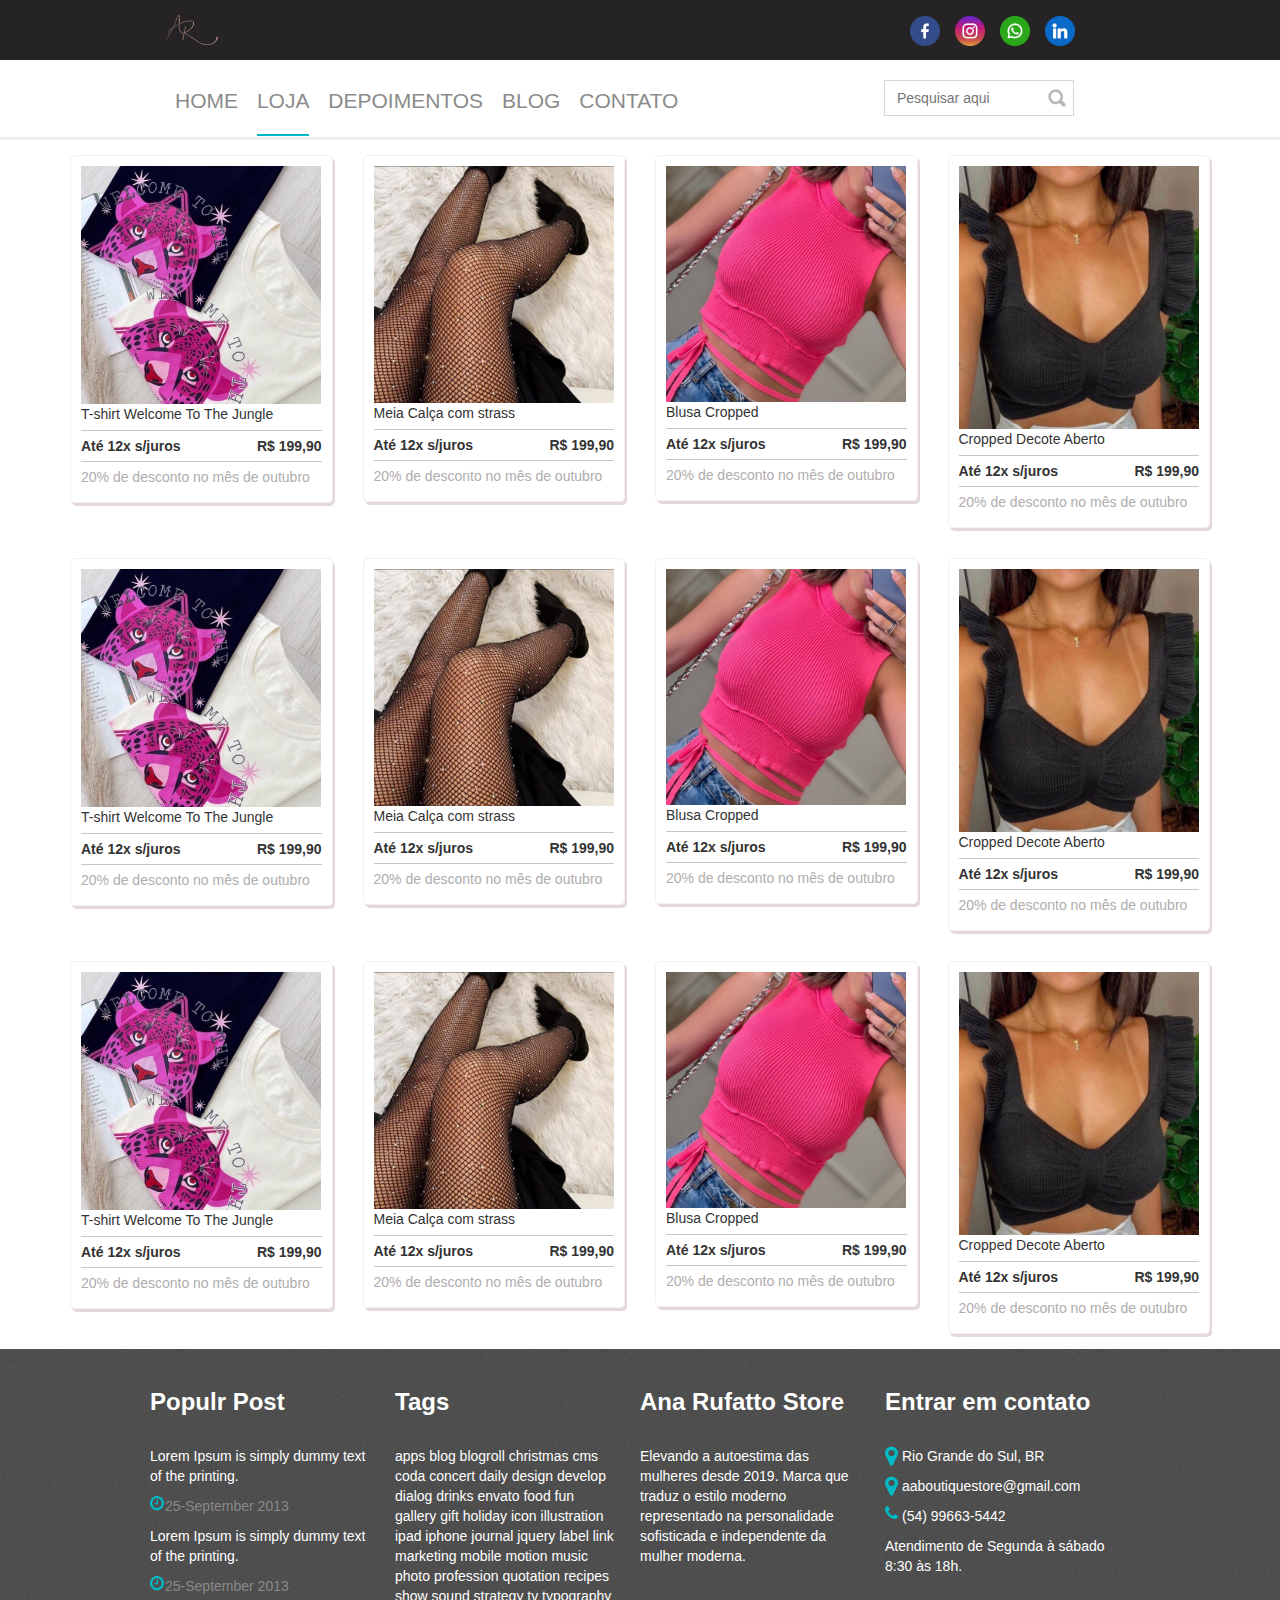
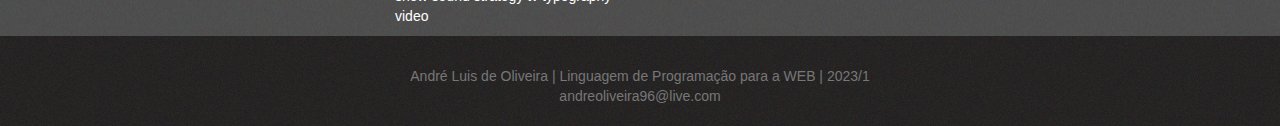
<file: loja.html>
<!DOCTYPE html>
<html>

<head>
    <meta charset="UTF-8">
    <script src="https://ajax.googleapis.com/ajax/libs/jquery/3.3.1/jquery.min.js"></script>
    <link rel="stylesheet" href="./css/bootstrep.css">
    <link rel="stylesheet" href="./css/main.css">
    <link rel="stylesheet" type="text/css" href="./css/slick.css" />
    <title>Loja</title>
</head>

<body>
    <header class="menu-principal">
        <main>
            <div class="header-1">
                <div class="logo">
                    <img src="./img/iconelogo.png" alt="">
                </div>
                <div class="redes-sociais" style="margin-top: 16px;">
                    <ul>
                        <li><a href=""><img alt="Facebook" title="Facebook" src="./img/facebook.png"></a></li>
                        <li><a href=""><img alt="Instagram" title="Instagram" src="./img/instagram.png"></a></li>
                        <li><a href=""><img alt="WhatsApp" title="WhatsApp" src="./img/whatsapp.png"></a></li>
                        <li><a href=""><img alt="Linkedin" title="Linkedin" src="./img/linkedin.png"></a></li>
                    </ul>
                </div>
            </div>
        </main>
    </header>
    <main class=" col-100 menu-urls">
        <div class="header-2">
            <div class="menu">
                <ul style="margin-top: 16px;">
                    <li><a href="index.html">Home</a></li>
                    <li class="active"><a href="loja.html">Loja</a></li>
                    <li><a href="depoimentos.html">depoimentos</a></li>
                    <li><a href="blogpessoal.html">Blog</a></li>
                    <li><a href="contato.html">Contato</a></li>
                </ul>
            </div>
            <div class="busca">
                <input placeholder="Pesquisar aqui" type="text">
            </div>
        </div>
    </main>


    <div class="container">
        <div class="row">
            <div class="col-lg-3 col-md-3 col-sm-6 col-xs-12">
                <div class="my-list">
                    <img src="img/imagem1.jpeg" alt="dsadas" />
                    <h3>T-shirt Welcome To The Jungle</h3>
                    <span>Até 12x s/juros</span>
                    <span class="pull-right">R$ 199,90</span>
                    <div class="offer">20% de desconto no mês de outubro</div>
                    <div class="detail">
                        <p>T-shirt Welcome To The Jungle</p>
                        <img src="img/imagem1.jpeg" alt="dsadas" />
                        <a href="#" class="btn btn-info">Carrinho</a>
                        <a href="#" class="btn btn-info">Detalhes</a>
                    </div>
                </div>
            </div>
            <div class="col-lg-3 col-md-3 col-sm-6 col-xs-12">
                <div class="my-list">
                    <img src="img/imagem2.jpeg" alt="dsadas" />
                    <h3>Meia Calça com strass</h3>
                    <span>Até 12x s/juros</span>
                    <span class="pull-right">R$ 199,90</span>
                    <div class="offer">20% de desconto no mês de outubro</div>
                    <div class="detail">
                        <p>Meia Calça com strass</p>
                        <img src="img/imagem2.jpeg" alt="dsadas" />
                        <a href="#" class="btn btn-info">Carrinho</a>
                        <a href="#" class="btn btn-info">Detalhes</a>
                    </div>
                </div>
            </div>
            <div class="col-lg-3 col-md-3 col-sm-6 col-xs-12">
                <div class="my-list">
                    <img src="img/imagem3.jpeg" alt="dsadas" />
                    <h3>Blusa Cropped</h3>
                    <span>Até 12x s/juros</span>
                    <span class="pull-right">R$ 199,90</span>
                    <div class="offer">20% de desconto no mês de outubro</div>
                    <div class="detail">
                        <p>Blusa Cropped</p>
                        <img src="img/imagem3.jpeg" alt="dsadas" />
                        <a href="#" class="btn btn-info">Carrinho</a>
                        <a href="#" class="btn btn-info">Detalhes</a>
                    </div>
                </div>
            </div>
            <div class="col-lg-3 col-md-3 col-sm-6 col-xs-12">
                <div class="my-list">
                    <img src="img/imagem4.jpeg" alt="dsadas" />
                    <h3>Cropped Decote Aberto</h3>
                    <span>Até 12x s/juros</span>
                    <span class="pull-right">R$ 199,90</span>
                    <div class="offer">20% de desconto no mês de outubro</div>
                    <div class="detail">
                        <p>Cropped Decote Aberto</p>
                        <img src="img/imagem4.jpeg" alt="dsadas" />
                        <a href="#" class="btn btn-info">Carrinho</a>
                        <a href="#" class="btn btn-info">Detalhes</a>
                    </div>
                </div>
            </div>
        </div>
    </div>

    <div class="container">
        <div class="row">
            <div class="col-lg-3 col-md-3 col-sm-6 col-xs-12">
                <div class="my-list">
                    <img src="img/imagem1.jpeg" alt="dsadas" />
                    <h3>T-shirt Welcome To The Jungle</h3>
                    <span>Até 12x s/juros</span>
                    <span class="pull-right">R$ 199,90</span>
                    <div class="offer">20% de desconto no mês de outubro</div>
                    <div class="detail">
                        <p>T-shirt Welcome To The Jungle</p>
                        <img src="img/imagem1.jpeg" alt="dsadas" />
                        <a href="#" class="btn btn-info">Carrinho</a>
                        <a href="#" class="btn btn-info">Detalhes</a>
                    </div>
                </div>
            </div>
            <div class="col-lg-3 col-md-3 col-sm-6 col-xs-12">
                <div class="my-list">
                    <img src="img/imagem2.jpeg" alt="dsadas" />
                    <h3>Meia Calça com strass</h3>
                    <span>Até 12x s/juros</span>
                    <span class="pull-right">R$ 199,90</span>
                    <div class="offer">20% de desconto no mês de outubro</div>
                    <div class="detail">
                        <p>Meia Calça com strass</p>
                        <img src="img/imagem2.jpeg" alt="dsadas" />
                        <a href="#" class="btn btn-info">Carrinho</a>
                        <a href="#" class="btn btn-info">Detalhes</a>
                    </div>
                </div>
            </div>
            <div class="col-lg-3 col-md-3 col-sm-6 col-xs-12">
                <div class="my-list">
                    <img src="img/imagem3.jpeg" alt="dsadas" />
                    <h3>Blusa Cropped</h3>
                    <span>Até 12x s/juros</span>
                    <span class="pull-right">R$ 199,90</span>
                    <div class="offer">20% de desconto no mês de outubro</div>
                    <div class="detail">
                        <p>Blusa Cropped</p>
                        <img src="img/imagem3.jpeg" alt="dsadas" />
                        <a href="#" class="btn btn-info">Carrinho</a>
                        <a href="#" class="btn btn-info">Detalhes</a>
                    </div>
                </div>
            </div>
            <div class="col-lg-3 col-md-3 col-sm-6 col-xs-12">
                <div class="my-list">
                    <img src="img/imagem4.jpeg" alt="dsadas" />
                    <h3>Cropped Decote Aberto</h3>
                    <span>Até 12x s/juros</span>
                    <span class="pull-right">R$ 199,90</span>
                    <div class="offer">20% de desconto no mês de outubro</div>
                    <div class="detail">
                        <p>Cropped Decote Aberto</p>
                        <img src="img/imagem4.jpeg" alt="dsadas" />
                        <a href="#" class="btn btn-info">Carrinho</a>
                        <a href="#" class="btn btn-info">Detalhes</a>
                    </div>
                </div>
            </div>
        </div>
    </div>

    <div class="container">
        <div class="row">
            <div class="col-lg-3 col-md-3 col-sm-6 col-xs-12">
                <div class="my-list">
                    <img src="img/imagem1.jpeg" alt="dsadas" />
                    <h3>T-shirt Welcome To The Jungle</h3>
                    <span>Até 12x s/juros</span>
                    <span class="pull-right">R$ 199,90</span>
                    <div class="offer">20% de desconto no mês de outubro</div>
                    <div class="detail">
                        <p>T-shirt Welcome To The Jungle</p>
                        <img src="img/imagem1.jpeg" alt="dsadas" />
                        <a href="#" class="btn btn-info">Carrinho</a>
                        <a href="#" class="btn btn-info">Detalhes</a>
                    </div>
                </div>
            </div>
            <div class="col-lg-3 col-md-3 col-sm-6 col-xs-12">
                <div class="my-list">
                    <img src="img/imagem2.jpeg" alt="dsadas" />
                    <h3>Meia Calça com strass</h3>
                    <span>Até 12x s/juros</span>
                    <span class="pull-right">R$ 199,90</span>
                    <div class="offer">20% de desconto no mês de outubro</div>
                    <div class="detail">
                        <p>Meia Calça com strass</p>
                        <img src="img/imagem2.jpeg" alt="dsadas" />
                        <a href="#" class="btn btn-info">Carrinho</a>
                        <a href="#" class="btn btn-info">Detalhes</a>
                    </div>
                </div>
            </div>
            <div class="col-lg-3 col-md-3 col-sm-6 col-xs-12">
                <div class="my-list">
                    <img src="img/imagem3.jpeg" alt="dsadas" />
                    <h3>Blusa Cropped</h3>
                    <span>Até 12x s/juros</span>
                    <span class="pull-right">R$ 199,90</span>
                    <div class="offer">20% de desconto no mês de outubro</div>
                    <div class="detail">
                        <p>Blusa Cropped</p>
                        <img src="img/imagem3.jpeg" alt="dsadas" />
                        <a href="#" class="btn btn-info">Carrinho</a>
                        <a href="#" class="btn btn-info">Detalhes</a>
                    </div>
                </div>
            </div>
            <div class="col-lg-3 col-md-3 col-sm-6 col-xs-12">
                <div class="my-list">
                    <img src="img/imagem4.jpeg" alt="dsadas" />
                    <h3>Cropped Decote Aberto</h3>
                    <span>Até 12x s/juros</span>
                    <span class="pull-right">R$ 199,90</span>
                    <div class="offer">20% de desconto no mês de outubro</div>
                    <div class="detail">
                        <p>Cropped Decote Aberto</p>
                        <img src="img/imagem4.jpeg" alt="dsadas" />
                        <a href="#" class="btn btn-info">Carrinho</a>
                        <a href="#" class="btn btn-info">Detalhes</a>
                    </div>
                </div>
            </div>
        </div>
    </div>

    <footer>
        <div class="col-100 footer">
            <div class="content">
                <div class="col-4">
                    <h3><b>Populr Post</b></h3>
                    <br>
                    <p>Lorem Ipsum is simply dummy
                        text of the printing.</p>
                    <p class="clock">25-September 2013
                    <p>
                    <p>Lorem Ipsum is simply dummy
                        text of the printing.</p>
                    <p class="clock">25-September 2013
                    <p>
                </div>
                <div class="col-4">
                    <h3><b>Tags</b></h3>
                    <br>
                    <p>apps blog blogroll christmas cms coda concert daily design develop dialog drinks envato food
                        fun
                        gallery gift holiday icon illustration ipad iphone journal jquery label link marketing
                        mobile
                        motion music photo profession quotation recipes show sound strategy tv typography video</p>
                </div>
                <div class="col-4">
                    <h3><b>Ana Rufatto Store</b></h3>
                    <br>
                    <p>
                        Elevando a autoestima das mulheres desde 2019.
                        Marca que traduz o estilo moderno representado na personalidade sofisticada e independente da
                        mulher moderna.
                    </p>
                </div>
                <div class="col-4">
                    <h3><b>Entrar em contato</b></h3>
                    <br>
                    <p class="local">Rio Grande do Sul, BR
                    <p>
                    <p class="emailico">aaboutiquestore@gmail.com
                    <p>
                    <p class="telefoneico">(54) 99663-5442
                    <p>
                    <p>Atendimento de Segunda à sábado 8:30 às 18h.
                    <p>
                </div>
            </div>
        </div>
    </footer>
    <div class="col-100 footer-2">
        <div class="content">

            <p class="text-muted text-center">
                André Luis de Oliveira | Linguagem de Programação para a WEB | 2023/1</br>andreoliveira96@live.com
        </div>
    </div>
    <script src="https://ajax.googleapis.com/ajax/libs/jquery/1.12.4/jquery.min.js"></script>
    <script src="https://maxcdn.bootstrapcdn.com/bootstrap/3.3.7/js/bootstrap.min.js"
        integrity="sha384-Tc5IQib027qvyjSMfHjOMaLkfuWVxZxUPnCJA7l2mCWNIpG9mGCD8wGNIcPD7Txa"
        crossorigin="anonymous"></script>
</body>

</html>
</file>
<file: css/main.css>
body {
    width: 100%;
    height: 100%;
    margin: 0%;
}

.img-loja img {
    height: 1206px;
    width: 1228px;
}

ul {
    padding: 0px !important;
}

.menu-principal {
    width: 100%;
    background-color: #252323;
    height: 60px;
}

main,
.content {
    margin: 0 auto;
    width: 980px;
    position: relative;
}

.logo {
    float: left;
    width: 70%;
    margin-top: 15px;
    margin-left: 16px;
}

.redes-sociais ul li {
    margin-left: 15px;
    display: inline-block;
    float: left;
    list-style: none;

}

.redes-sociais {
    width: 24%;
    float: right;
}

.header-2 {
    background-color: #ffffff;
    width: 980px;
    margin: 0 auto;
    padding: 10px;
}

.menu-urls {
    height: 80px;
    border-bottom: 3px solid #efefef;
}

.menu ul li {
    display: inline-block;
    color: #8b8b8b;
    margin-left: 15px;
    height: 50px;
}

.menu ul li a {
    display: inline-block;
    color: #8b8b8b;
    font-size: 21px;
    text-transform: uppercase;
    text-decoration: none;
}

.menu ul li:hover {
    border-bottom: 2px solid #00bac6;
}

.menu ul li a:hover {
    color: #00bac6;
}

.menu {
    width: 70%;
    float: left;
}

.busca {
    width: 30%;
    float: left;
    text-align: center;
}

.busca input {
    background-image: url('../img/buscador.png');
    background-repeat: no-repeat;
    background-position: 96%;
    height: 36px;
    margin-top: 10px;
    margin-left: 6px;
    padding: 12px;
    width: 190px;
    border: 1px solid #d6d6d6;
}

.active {
    border-bottom: 2px solid #00bac6;
}

.col-100 {
    width: 100%;
    float: left;
    position: relative;
}

.slider-principal {
    height: 50%;
}

.slider-principal img {
    margin-left: 22px;
}

.slick-initialized {
    overflow: hidden;
}

button.slick-prev {
    display: inline-block;
    font-size: 0px;
    border-radius: 50%;
    border: none;
    width: 50px;
    height: 50px;
    z-index: 9;
    background-color: transparent;
    position: absolute;
    background-image: url('../img/arrowesquerda.png');
    top: 40%;
    left: 1%;
}

button.slick-next {
    display: inline-block;
    font-size: 0px;
    border-radius: 50%;
    border: none;
    width: 50px;
    height: 50px;
    z-index: 9;
    background-color: transparent;
    position: absolute;
    background-image: url('../img/arrowdireita.png');
    top: 40%;
    right: 1%;

}

.texto-destaque strong {
    color: #646464;
}

.texto-destaque h1 {
    font-size: 30px;
    color: #818181;
}

.texto-destaque {
    text-align: center;
}

.texto-destaque p {
    font-size: 20px;
    color: #9a9a9a;
}

.col-3 {
    padding-left: 10px;
    padding-right: 10px;
    width: 29%;
    float: left;
    position: relative;
}

.col-3 h3 {
    font-size: 25px;
    color: #818181;
    font-weight: normal !important;
}

.bloco-imagem img {
    margin: 0 auto;
    width: 100%;
    height: auto;
}

.bloco-imagem {
    height: 388px;
    border: 1px solid #c5c5c5;
    padding-top: 15px;
    padding-bottom: 15px;
    margin-left: 10px;
}

.bloco-imagem b,
p {
    text-align: left;
}

.bloco-texto {
    margin-top: 3em;
}

.bloco-texto-full {
    margin-left: 2%;
}

h3 {
    font-weight: normal !important;
}

.bloco-imagens-texto {
    background-color: #eeeeee;
}

.bloco-imagens-texto:before {
    width: 100%;
    display: inline-block;
    content: '';
    height: 52px;
    background: #ffffff;
    background-image: url('../img/setinha.png');
    background-repeat: no-repeat;
    background-position: center;
}

.bloco-imagens-texto:after {
    width: 100%;
    display: inline-block;
    content: '';
    height: 70px;
    background: #eeeeee;
}

.bloco-imagem-dep {
    border: 1px solid #c5c5c5;
    padding-top: 15px;
    padding-bottom: 10px;
    margin-left: 10px;
    margin-top: 10px;
    margin-bottom: 10px;
    box-shadow: 5px 6px 0px #646464;

}

.text-position {
    width: 49%;
    padding-left: 26%;
    padding-top: 61%;
}

.col-dep {
    padding-left: 10px;
    padding-right: 10px;
    width: 48%;
    float: left;
    position: relative;

}

.content-1 {
    margin: 0 auto;
    width: 980px;
    position: relative;
}

.content-2 {
    margin-left: 20px;
}

.col-4 {
    float: left;
    width: 25%;
    text-align: center;
}

.col-4 img {
    cursor: pointer;
    margin: 0 auto;
    padding-top: 1em;
    vertical-align: middle;
}

.col-4 img:hover {
    margin-top: 10px !important;
    position: relative !important;
}

.bloco-logos {
    height: 170px;
    margin-left: -1%;
}

.bloco-logos img {
    margin-top: 50px;
}

.footer h3 {
    text-align: left;
}

.footer {
    background-image: url('../img/footer.png');
    color: #ffffff;
}

.footer-2 {
    background-image: url('../img/footer2.png');
    color: #c1c1c1;
    height: 90px;
}


.footer p {
    width: 90%;
    text-align: left;
}

.footer-2 p {
    padding: 10px;
}

.clock {
    color: #898989 !important;
}

.clock:before {
    content: '';
    width: 15px;
    height: 15px;
    display: inline-block;
    background-image: url('../img/clock.png');
    float: left;
    background-repeat: no-repeat;
    padding-left: 5px;
}

.local:before,
.emailico:before,
.telefoneico:before {
    content: '';
    width: 17px;
    height: 24px;
    display: inline-block;
    float: left;
    background-repeat: no-repeat;
    padding-left: 5px;
}

.local:before {
    background-image: url('../img/local.png');
}

.emailico:before {
    background-image: url('../img/emailico.png');
}

.telefoneico:before {
    background-image: url('../img/telefoneico.png');
}

img {
    max-width: 100%;
}

* {
    transition: all .5s ease;
    -moz-transition: all .5s ease;
    -webkit-transition: all .5s ease
}

.my-list {
    width: 100%;
    padding: 10px;
    border: 1px solid #f5efef;
    float: left;
    margin: 15px 0;
    border-radius: 5px;
    box-shadow: 2px 3px 0px #e4d8d8;
    position: relative;
    overflow: hidden;
}

.container .text-muted {
    margin: 5px 0;
}

.my-list h3 {
    text-align: left;
    font-size: 14px;
    font-weight: 500;
    line-height: 21px;
    margin: 0px;
    padding: 0px;
    border-bottom: 1px solid #ccc4c4;
    margin-bottom: 5px;
    padding-bottom: 5px;
}

.my-list span {
    float: left;
    font-weight: bold;
}

.my-list span:last-child {
    float: right;
}

.my-list .offer {
    width: 100%;
    float: left;
    margin: 5px 0;
    border-top: 1px solid #ccc4c4;
    margin-top: 5px;
    padding-top: 5px;
    color: #afadad;
}

.detail {
    position: absolute;
    top: -100%;
    left: 0;
    text-align: center;
    background: #fff;
    height: 100%;
    width: 100%;

}

.my-list:hover .detail {
    top: 0;
}

.carousel-indicators .active {
    background: #31708f;
}

.content {
    margin-top: 20px;
}

.adjust1 {
    float: left;
    width: 100%;
    margin-bottom: 0;
}

.adjust2 {
    margin: 0;
}

.carousel-indicators li {
    border: 1px solid #ccc;
}

.carousel-control {
    color: #31708f;
    width: 5%;
}

.carousel-control:hover,
.carousel-control:focus {
    color: #31708f;
}

.carousel-control.left,
.carousel-control.right {
    background-image: none;
}

.media-object {
    margin: auto;
    margin-top: 15%;
}

@media screen and (max-width: 768px) {
    .media-object {
        margin-top: 0;
    }
}


#contatti {

    letter-spacing: 2px;
}

#contatti a {
    color: #fff;
    text-decoration: none;
}


@media (max-width: 575.98px) {

    #contatti {
        padding-bottom: 800px;
    }

    #contatti .maps iframe {
        width: 100%;
        height: 450px;
    }
}


@media (min-width: 576px) {

    #contatti {
        padding-bottom: 800px;
    }

    #contatti .maps iframe {
        width: 100%;
        height: 450px;
    }
}

@media (min-width: 768px) {

    #contatti {
        padding-bottom: 350px;
    }

    #contatti .maps iframe {
        width: 100%;
        height: 850px;
    }
}

@media (min-width: 992px) {
    #contatti {
        padding-bottom: 200px;
    }

    #contatti .maps iframe {
        width: 100%;
        height: 700px;
    }
}


#author a {
    color: #fff;
    text-decoration: none;

}
</file>
